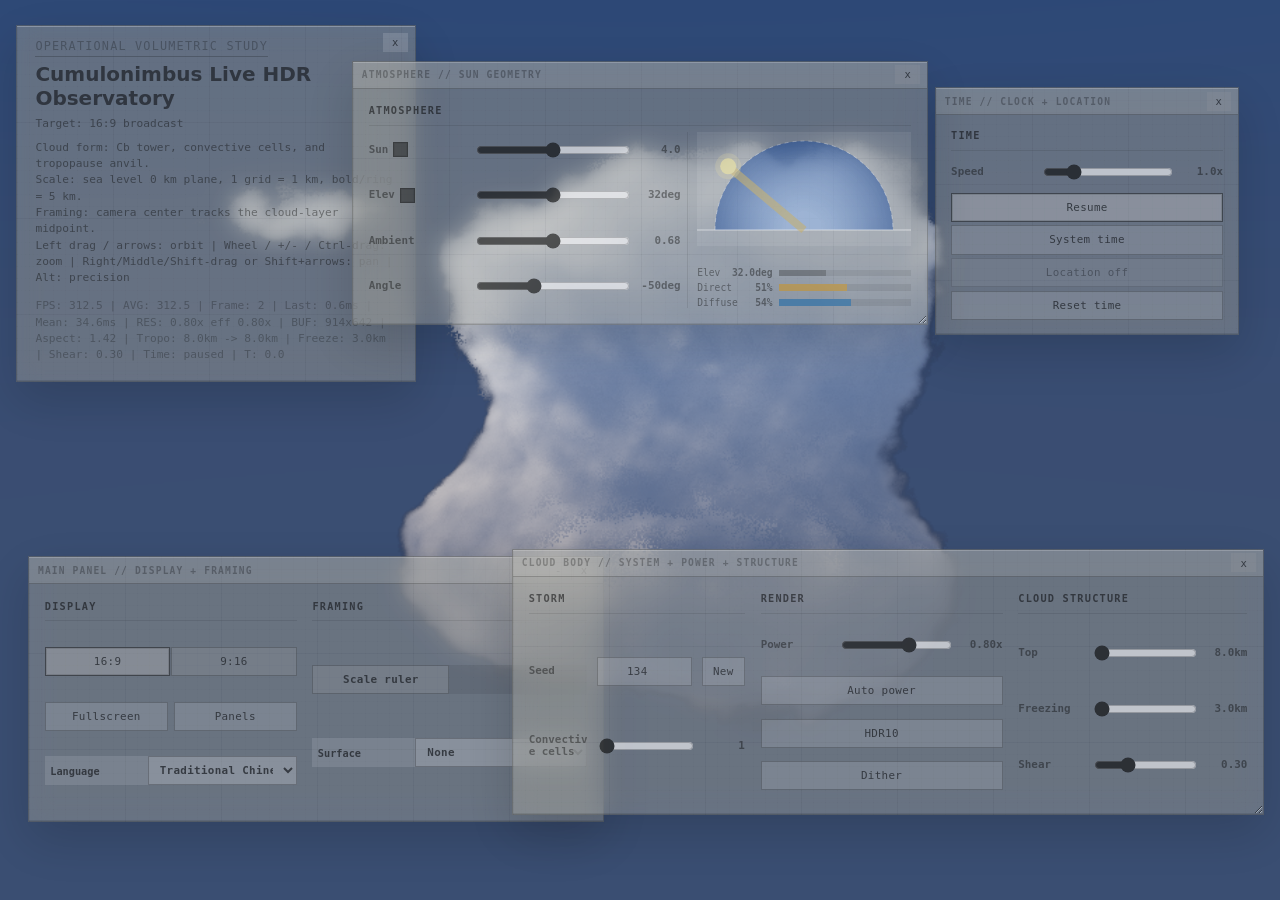
<file: index.html>
<!doctype html>
<html lang="zh-TW">
  <head>
    <meta charset="UTF-8" />
    <meta name="viewport" content="width=device-width, initial-scale=1.0" />
    <title>Cumulonimbus Live HDR Observatory</title>
    <meta
      name="description"
      content="Interactive WebGL cumulonimbus cloud observatory for live HDR-oriented look development, scale inspection, and broadcast framing."
    />
    <meta name="theme-color" content="#eaf5fb" />
    <link rel="canonical" href="https://cloud.colorgeek.co/" />
    <meta property="og:title" content="Cumulonimbus Live HDR Observatory" />
    <meta
      property="og:description"
      content="Interactive WebGL cumulonimbus cloud observatory for live HDR-oriented look development."
    />
    <meta property="og:type" content="website" />
    <meta property="og:url" content="https://cloud.colorgeek.co/" />
    <link rel="icon" href="/favicon.svg" type="image/svg+xml" />
    <script type="module" crossorigin src="/assets/main-DXZB9pTj.js"></script>
    <link rel="stylesheet" crossorigin href="/assets/main-CRvdJsG0.css">
  </head>
  <body>
    <div id="app"></div>
    <noscript>This cloud renderer requires JavaScript.</noscript>
  </body>
</html>
</file>
<file: assets/main-CRvdJsG0.css>
:root{color-scheme:light;--stage-sky-fill: #405b83;--stage-sky-deep: #071122;--stage-paper: 246 242 236;--stage-paper-cool: 225 236 244;--stage-ink: 37 40 45;--stage-line: rgb(37 40 45 / .2);--stage-line-strong: rgb(37 40 45 / .34);--stage-text: rgb(36 38 42 / .9);--stage-text-soft: rgb(42 48 56 / .72);--stage-text-faint: rgb(42 48 56 / .54);--stage-blue-signal: #3b78a7;--stage-sunlit: #c49a43;--stage-danger: #b75b4b;--stage-render-top: 0px;--stage-render-right: 100vw;--stage-render-bottom: 100vh;--stage-render-left: 0px;font-family:Segoe UI Variable,Aptos,Segoe UI,system-ui,sans-serif;background:var(--stage-sky-fill)}*{box-sizing:border-box}html,body{width:100%;height:100%;margin:0;overflow:hidden}body{color:var(--stage-text-soft);background:var(--stage-sky-fill);letter-spacing:0}body[data-background=transparent],html[data-background=transparent]{background:transparent}button,input,select{font:inherit}button{min-height:1.8rem;border:1px solid var(--stage-line);border-radius:0;color:var(--stage-text);background:#ffffff47;cursor:pointer}button:hover,button:focus-visible,select:focus-visible,input:focus-visible{outline:1px solid rgb(37 40 45 / .55);outline-offset:1px}button:disabled{cursor:not-allowed;opacity:.55}noscript{position:fixed;inset:auto 1rem 1rem;z-index:40;color:#f3f6fb;font:14px/1.5 system-ui,sans-serif}.cloud-app-shell{position:fixed;inset:0;display:grid;place-items:stretch;overflow:hidden;background:var(--stage-sky-deep)}.stage-edge-fill{display:none}.stage-edge-fill:before,.stage-edge-fill:after{content:"";position:absolute;pointer-events:none}.stage-edge-fill:before{inset:var(--stage-render-top) calc(100vw - var(--stage-render-right)) calc(100vh - var(--stage-render-bottom)) var(--stage-render-left);box-shadow:0 0 58px #111a2a57}.stage-edge-fill:after{left:0;right:0;bottom:0;height:25vh;background:linear-gradient(180deg,transparent,rgb(33 48 68 / .22))}.render-stage{position:relative;z-index:1;overflow:hidden;width:100vw;height:100vh;background:var(--stage-sky-deep)}#cloud-canvas{display:block;width:100%;height:100%;background:var(--stage-sky-deep);outline:none}html[data-render-mode=page] .render-stage,html[data-render-mode=page][data-orientation=landscape] .render-stage,html[data-render-mode=canvas] .render-stage,html[data-render-mode=canvas] #cloud-canvas{width:100vw;height:100vh}html[data-render-mode=canvas] #ui-bar,html[data-render-mode=canvas] #cloud-hud,html[data-render-mode=canvas] #panel-restore-dock{display:none}:root{--tp-paper: 176 176 170;--tp-paper-cool: 190 190 186;--tp-ink: 38 38 36;--tp-line: rgb(var(--tp-ink) / .16);--tp-line-heavy: rgb(var(--tp-ink) / .34);--tp-text: rgb(var(--tp-ink) / .88);--tp-text-soft: rgb(var(--tp-ink) / .68);--tp-text-faint: rgb(var(--tp-ink) / .44);--tp-font: ui-monospace, SFMono-Regular, "SF Mono", Menlo, Consolas, monospace;--tp-sans: "Segoe UI Variable", "Aptos", "Segoe UI", system-ui, sans-serif;--stage-sky-fill: #48455b;--stage-sky-deep: #48455b}body,.cloud-app-shell,body[data-controls-hidden=true],body[data-controls-hidden=true] .cloud-app-shell{background:var(--stage-sky-fill)}.cloud-app-shell[data-controls-hidden=true] #stage-edge-fill{display:none}.cloud-app-shell[data-controls-hidden=true] #render-container{width:100vw;height:100vh;box-shadow:none}#ui-bar{position:fixed;inset:0;z-index:20;pointer-events:none}.hud-panel,.control-panel,.panel-restore-dock{color:var(--tp-text);background:linear-gradient(rgb(var(--tp-ink) / .05) 1px,transparent 1px),linear-gradient(90deg,rgb(var(--tp-ink) / .05) 1px,transparent 1px),linear-gradient(rgb(var(--tp-ink) / .025) 1px,transparent 1px),linear-gradient(90deg,rgb(var(--tp-ink) / .025) 1px,transparent 1px),rgb(var(--tp-paper) / .52);background-size:96px 96px,96px 96px,12px 12px,12px 12px,auto;border:1px solid var(--tp-line-heavy);border-radius:0;box-shadow:inset 0 1px #ffffff6b,inset 0 -1px #0000001f,0 18px 46px #0003;opacity:.74;backdrop-filter:blur(12px) saturate(.72);-webkit-backdrop-filter:blur(12px) saturate(.72)}.hud-panel{position:fixed;top:clamp(1rem,2.8vh,1.65rem);left:clamp(1rem,4.1vw,5.4rem);z-index:22;width:clamp(24rem,22.5vw,28.6rem);min-height:13.7rem;padding:.78rem 1.15rem .9rem;font-family:var(--tp-sans);pointer-events:auto}.project-kicker{width:fit-content;padding:0 0 .18rem;color:var(--tp-text-faint);border-bottom:1px solid var(--tp-line-heavy);font-family:var(--tp-font);font-size:.74rem;font-weight:500;letter-spacing:.1em;text-transform:uppercase}.project-title{margin:.35rem 1.8rem .36rem 0;color:var(--tp-text);font-family:var(--tp-sans);font-size:1.25rem;font-weight:650;line-height:1.2}.hud-line{margin:.22rem 0;color:var(--tp-text-soft);font-family:var(--tp-font);font-size:.7rem;line-height:1.46}.hud-list{margin-top:.46rem}.hud-list span{display:block;overflow-wrap:anywhere}#fps-counter{margin-top:.72rem;color:var(--tp-text-faint)}.hud-close-button{position:absolute;top:.42rem;right:.46rem}.control-panel{position:fixed;z-index:24;min-width:min(18rem,calc(100vw - 1.4rem));max-width:calc(100vw - 1.4rem);min-height:9rem;max-height:calc(100dvh - 1.4rem);display:grid;grid-template-rows:auto 1fr;overflow:hidden;pointer-events:auto;resize:both;transition:opacity .18s ease,box-shadow .18s ease}.control-panel:hover,.control-panel:focus-within,.control-panel.floating-panel--dragging{opacity:.94;box-shadow:inset 0 1px #ffffff7a,inset 0 -1px #00000026,0 20px 56px #00000047}.control-panel.floating-panel--dragging{cursor:grabbing;backdrop-filter:none;-webkit-backdrop-filter:none;will-change:left,top}.control-panel.floating-panel--dragging .control-panel__chrome{cursor:grabbing}.control-panel:not([data-panel-collapsed=true]){height:auto}.control-panel--main{left:clamp(1rem,2.2vw,2.9rem);bottom:clamp(1.3rem,8.7vh,5.5rem);width:clamp(36rem,39vw,49.8rem);min-height:16.6rem;resize:none}.control-panel--time{right:clamp(1rem,3.2vw,4.2rem);top:clamp(4.8rem,9.7vh,6rem);width:clamp(19rem,20.5vw,26.2rem);min-height:13.2rem;resize:none}.control-panel--cloud{right:clamp(1rem,5vw,6.2rem);bottom:clamp(1.3rem,9.5vh,5.8rem);width:clamp(44rem,46.8vw,59.8rem);min-height:16.6rem}.control-panel--atmosphere{left:50%;top:clamp(3.8rem,6.2vh,4rem);width:clamp(34rem,36vw,45.8rem);min-height:15rem;transform:translate(-50%)}.control-panel__chrome{min-height:1.35rem;padding:.22rem .42rem .22rem .55rem;display:flex;align-items:center;justify-content:space-between;gap:.5rem;color:var(--tp-text-faint);border-bottom:1px solid var(--tp-line-heavy);background:rgb(var(--tp-paper-cool) / .32);cursor:move;user-select:none;touch-action:none}.control-panel__title{overflow:hidden;font-family:var(--tp-font);font-size:.6rem;font-weight:650;line-height:1.15;letter-spacing:.12em;text-overflow:ellipsis;text-transform:uppercase;white-space:nowrap}.control-panel__actions{display:flex;align-items:center;gap:1px;background:var(--tp-line)}.control-panel__body{min-height:0;padding:.52rem;display:grid;gap:1px;overflow:auto}.control-panel--main .control-panel__body{grid-template-columns:minmax(13rem,.92fr) minmax(15rem,1fr)}.control-panel--cloud .control-panel__body{grid-template-columns:minmax(10.5rem,.9fr) minmax(13.5rem,1fr) minmax(12rem,.95fr)}.control-panel--atmosphere .control-panel__body{grid-template-columns:minmax(0,1fr)}.control-group{min-width:0;min-height:7rem;padding:.46rem;display:grid;grid-template-columns:minmax(0,1fr);align-items:start;gap:.38rem;overflow:visible;background:transparent;border:0}.control-group--display{grid-template-columns:repeat(2,minmax(0,1fr));min-height:8.4rem}.control-group--framing{min-height:12.2rem}.control-group--time{min-height:0;gap:.22rem;padding:.34rem .42rem}.control-group--storm{min-height:10.6rem}.control-group--render,.control-group--cloud-structure{min-height:8.2rem}.control-group--atmosphere{grid-template-columns:minmax(0,1fr) minmax(9.8rem,.72fr);grid-template-areas:"label label" "sun widget" "elevation widget" "ambient widget" "angle widget";min-height:12.6rem}.control-group__label,.select-group,.framing-controls{min-height:1.35rem;padding:0 0 .32rem;color:var(--tp-text);border-bottom:1px solid var(--tp-line);font-family:var(--tp-font);font-size:.64rem;font-weight:760;letter-spacing:.12em;text-transform:uppercase}.control-group--atmosphere .control-group__label{grid-area:label}.control-group--display .control-group__label,.control-group--display .segmented-controls,.control-group--display .select-group,.control-group--framing .control-group__label,.control-group--framing .framing-controls,.control-group--framing .select-group,.control-group--time .control-group__label,.control-group--storm .control-group__label,.control-group--render .control-group__label,.control-group--cloud-structure .control-group__label{grid-column:1 / -1}.segmented-controls,.framing-controls{display:grid;grid-template-columns:repeat(2,minmax(0,1fr));gap:1px;background:rgb(var(--tp-ink) / .12)}.framing-controls{padding:0;border:0}button,.seed-input,.time-input,.tp-select{min-width:0;min-height:1.82rem;padding:0 .45rem;border:1px solid var(--tp-line-heavy);border-radius:0;color:var(--tp-text);background:#ffffff2e;font-family:var(--tp-font);font-size:.68rem;letter-spacing:.03em;box-shadow:none}button:hover{color:var(--tp-text);border-color:rgb(var(--tp-ink) / .48);background:#f6f2ec3d;box-shadow:inset 0 0 0 1px rgb(var(--tp-ink) / .08)}button:active,button.active,button.enabled,button[aria-pressed=true],.btn-toggle.enabled,.btn-action:active{color:var(--tp-text);border-color:rgb(var(--tp-ink) / .76);background:#f6f2ec5c;box-shadow:inset 0 0 0 1px rgb(var(--tp-ink) / .16)}.panel-button{min-width:1.55rem;min-height:1.18rem;padding:0 .28rem;border-color:transparent;background:#fff3;font-size:.66rem;line-height:1}.slider-group{display:grid;grid-template-columns:minmax(3.6rem,.62fr) minmax(0,1fr) minmax(2.7rem,auto);align-items:center;gap:.58rem;min-height:2.2rem;padding:.08rem 0;color:var(--tp-text-soft);font-family:var(--tp-font);font-size:.68rem}.slider-group label,.slider-label,.readout{color:var(--tp-text-soft);font-family:var(--tp-font);font-size:.68rem;font-weight:650;line-height:1.12;overflow-wrap:anywhere}.slider-label{display:flex;align-items:center;gap:.32rem}.readout{min-width:2.7rem;text-align:right}.slider-group input[type=range]{width:100%;min-width:0;accent-color:rgb(var(--tp-ink) / .72)}.select-group{display:grid;grid-template-columns:minmax(6rem,auto) minmax(0,1fr);align-items:center;gap:.42rem;padding:0;border:0;background:#ffffff29;text-transform:none;letter-spacing:0}.select-group span{padding-left:.34rem;color:var(--tp-text);font-weight:760}.morphology-library{display:grid;gap:.44rem;padding:.42rem;border:1px solid var(--tp-line);background:#ffffff1f}.morphology-library__status{display:grid;gap:.12rem;padding-bottom:.36rem;border-bottom:1px solid var(--tp-line)}.morphology-library__eyebrow,.morphology-card__code,.morphology-card em{font-family:var(--tp-font);letter-spacing:.08em;text-transform:uppercase}.morphology-library__eyebrow{color:var(--tp-text-faint);font-size:.55rem;font-weight:760}.morphology-library__status strong{color:var(--tp-text);font-family:var(--tp-font);font-size:.78rem;line-height:1.08}.morphology-library__status small{color:var(--tp-text-soft);font-family:var(--tp-font);font-size:.58rem;line-height:1.34}.morphology-library__grid{display:grid;grid-template-columns:repeat(2,minmax(0,1fr));gap:.32rem}.morphology-card{min-height:4.9rem;padding:.38rem;display:grid;grid-template-columns:auto minmax(0,1fr);align-items:start;gap:.16rem .34rem;text-align:left}.morphology-card__code{min-width:2rem;padding-top:.08rem;color:var(--tp-text-faint);font-size:.52rem;font-weight:780}.morphology-card strong{overflow:hidden;color:var(--tp-text);font-size:.64rem;line-height:1.08;text-overflow:ellipsis;white-space:nowrap}.morphology-card__intent{grid-column:1 / -1;color:var(--tp-text-soft);font-size:.56rem;line-height:1.26}.morphology-card em{grid-column:1 / -1;color:var(--tp-text-faint);font-size:.5rem;font-style:normal;line-height:1.15}.morphology-card.active,.morphology-card[aria-pressed=true]{border-color:rgb(var(--tp-ink) / .76);background:#f6f2ec5c;box-shadow:inset 0 0 0 1px rgb(var(--tp-ink) / .16)}.seed-input,.time-input{width:100%;text-align:center}#btn-random-seed{min-height:1.82rem;padding:0 .45rem}.link-chip{position:relative;width:.92rem;min-width:.92rem;height:.92rem;min-height:.92rem;padding:0;border-color:var(--tp-line-heavy);background:transparent}.link-chip.enabled{background:rgb(var(--tp-ink) / .72)}.slider-group--sun{grid-area:sun}.slider-group--elevation{grid-area:elevation}.slider-group--ambient{grid-area:ambient}.slider-group--angle{grid-area:angle}.solar-orbit-widget{grid-area:widget;min-height:11rem;padding-left:.6rem;display:grid;grid-template-rows:minmax(6.2rem,1fr) auto;align-self:stretch;border-left:1px solid var(--tp-line)}#atm-canvas{width:100%;height:7.1rem;display:block;background:#ffffff1a}.atm-dashboard{display:grid;gap:.24rem;margin-top:.35rem}.atm-meter{display:grid;grid-template-columns:4.7rem minmax(0,1fr);align-items:center;gap:.42rem;font-family:var(--tp-font);font-size:.6rem;color:var(--tp-text-soft)}.atm-meter span{display:flex;justify-content:space-between}.atm-meter strong{font-weight:650}.atm-meter i{height:.42rem;overflow:hidden;background:rgb(var(--tp-ink) / .12);font-style:normal}.atm-meter b{display:block;width:0%;height:100%;background:rgb(var(--tp-ink) / .35)}#dash-dir-fill{background:var(--stage-sunlit)}#dash-dif-fill{background:var(--stage-blue-signal)}.sync-status{padding:.22rem .34rem;border:1px solid var(--tp-line);color:var(--tp-text-soft);background:#ffffff24;font-family:var(--tp-font);font-size:.62rem}.control-panel[data-panel-collapsed=true]{width:min(18.5rem,calc(100vw - 1.4rem))!important;height:1.35rem!important;min-height:0!important;max-height:1.35rem!important;grid-template-rows:auto!important;resize:none}.control-panel[data-panel-collapsed=true] .control-panel__body{display:none}.panel-restore-dock{position:fixed;right:max(.7rem,env(safe-area-inset-right));top:max(.7rem,env(safe-area-inset-top));z-index:30;display:flex;align-items:center;gap:1px;pointer-events:auto;padding:.28rem}.panel-restore-dock button{min-height:1.8rem;border-color:transparent;background:rgb(var(--tp-paper) / .62)}.dock-time-toggle{min-width:3.8rem;font-weight:760}[hidden]{display:none!important}@media(max-width:1500px){.hud-panel{left:1rem;width:25rem}.control-panel--main{width:36rem}.control-panel--cloud{right:1rem;width:47rem}.control-panel--atmosphere{width:36rem}}@media(max-width:980px),(pointer:coarse){.hud-panel{top:.5rem;left:.5rem;width:min(24rem,calc(100vw - 1rem));min-height:8rem}.hud-list{display:none}#ui-bar{inset:auto .5rem max(.5rem,env(safe-area-inset-bottom));height:clamp(13rem,40dvh,18rem);display:grid;grid-auto-flow:column;grid-auto-columns:minmax(16rem,82vw);gap:.42rem;overflow-x:auto;pointer-events:auto}.control-panel,.control-panel--main,.control-panel--time,.control-panel--cloud,.control-panel--atmosphere{position:relative;inset:auto;width:auto;height:100%;min-width:0;min-height:0;max-width:none;max-height:none;transform:none;resize:none;opacity:.92;scroll-snap-align:center}.control-panel__body,.control-panel--main .control-panel__body,.control-panel--cloud .control-panel__body{grid-template-columns:repeat(2,minmax(0,1fr));overflow:auto}.control-group--atmosphere{grid-template-columns:repeat(2,minmax(0,1fr));grid-template-areas:none}.control-group--atmosphere>*{grid-area:auto;grid-column:1 / -1}.solar-orbit-widget{border-left:0;border-top:1px solid var(--tp-line);padding:.4rem 0 0}.morphology-library__grid{grid-template-columns:minmax(0,1fr)}}.cloud-app-shell--compact #ui-bar{inset:auto max(.55rem,env(safe-area-inset-right)) max(.55rem,env(safe-area-inset-bottom)) max(.55rem,env(safe-area-inset-left));height:auto;max-height:min(58dvh,30rem);display:flex;justify-content:center;overflow:visible;pointer-events:none}.cloud-app-shell--compact .hud-panel{top:max(.5rem,env(safe-area-inset-top));right:max(0,env(safe-area-inset-right));left:max(0,env(safe-area-inset-left));width:auto;height:9.37rem;min-height:9.37rem;margin:10px 8px 0;padding:.52rem .82rem .58rem;border:0;color:#969673;background:linear-gradient(rgb(var(--tp-ink) / .05) 1px,transparent 1px),linear-gradient(90deg,rgb(var(--tp-ink) / .05) 1px,transparent 1px),linear-gradient(rgb(var(--tp-ink) / .025) 1px,transparent 1px),linear-gradient(90deg,rgb(var(--tp-ink) / .025) 1px,transparent 1px),#647690;background-size:96px 96px,96px 96px,12px 12px,12px 12px,auto;opacity:.72;font-size:1.125rem;font-weight:300}.cloud-app-shell--compact .project-kicker{padding-bottom:.12rem;font-size:.58rem;letter-spacing:.105em}.cloud-app-shell--compact .project-title{margin:.24rem 1.65rem .24rem 0;color:#969673;font-size:1.1875rem;line-height:1.12}.cloud-app-shell--compact .hud-line{margin:.14rem 0;color:#969673;font-size:.58rem;font-weight:300;line-height:1.28}.cloud-app-shell--compact .hud-list{display:none}.cloud-app-shell--compact #fps-counter{margin-top:.34rem;color:#969673;font-size:.6425rem}.cloud-app-shell--compact .hud-close-button{top:.34rem;right:.34rem}.cloud-app-shell--compact .control-panel--mobile-time{--compact-label-width: clamp(3.25rem, 14vw, 3.85rem);--compact-row-height: 2.12rem;--compact-atmosphere-visual-height: clamp(9.4rem, 15dvh, 10rem);--compact-atmosphere-dashboard-height: 1.55rem;--compact-atmosphere-row-height: calc( (var(--compact-atmosphere-visual-height) - var(--compact-gap)) / 2 );--compact-orbit-aspect: 3 / 1;--compact-gap: .44rem;--compact-text-size: .68rem;--compact-label-size: .64rem;--compact-time-control-width: clamp(11.5rem, 34vw, 12.25rem);--compact-scale-control-width: clamp(7.2rem, 21vw, 9rem);--compact-play-accent: 188 42 38;position:relative;inset:auto;width:min(31rem,100%);min-width:0;min-height:0;max-width:100%;max-height:min(56dvh,29rem);transform:none;resize:none;opacity:.92;font-family:var(--tp-font);font-size:var(--compact-text-size);pointer-events:auto}.cloud-app-shell--compact .control-panel--mobile-time .control-panel__chrome{min-height:1.38rem;padding:.22rem .38rem .2rem .5rem;border-bottom-color:rgb(var(--tp-ink) / .2);cursor:default;touch-action:manipulation}.cloud-app-shell--compact .control-panel--mobile-time .control-panel__title{font-family:var(--tp-font);font-size:.6rem;font-weight:760;line-height:1;letter-spacing:.1em}.cloud-app-shell--compact .control-panel--mobile-time .control-panel__body{grid-template-columns:minmax(0,1fr);align-items:start;gap:0;padding:.525rem 1.2725rem .3975rem;overflow:auto}.cloud-app-shell--compact .control-group--mobile-time,.cloud-app-shell--compact .control-group--compact-seed-tools,.cloud-app-shell--compact .control-group--compact-atmosphere{min-height:0;padding:.38rem 0;gap:var(--compact-gap);border-top:1px solid rgb(var(--tp-ink) / .12)}.cloud-app-shell--compact .control-group--mobile-time .control-group__label,.cloud-app-shell--compact .control-group--compact-seed-tools .control-group__label,.cloud-app-shell--compact .control-group--compact-atmosphere .control-group__label{grid-area:auto;min-height:0;padding:0;border:0;color:rgb(var(--tp-ink) / .74);font-family:var(--tp-font);font-size:var(--compact-label-size);font-weight:780;line-height:1;letter-spacing:.105em}.cloud-app-shell--compact .control-group--mobile-time{grid-column:1 / -1;grid-template-columns:calc(var(--compact-row-height) + .42rem) minmax(0,1fr);align-items:center;column-gap:.48rem}.cloud-app-shell--compact .control-group--mobile-time>.slider-group{grid-column:2;grid-row:1;grid-template-columns:minmax(3.8rem,auto) minmax(0,1fr) minmax(3rem,auto)}.cloud-app-shell--compact .compact-transport-action{grid-column:1;grid-row:1;min-width:0}.cloud-app-shell--compact .compact-sync-toggle{grid-column:2;grid-row:1;justify-self:end;display:inline-grid;grid-template-columns:auto auto;align-items:center;gap:.34rem;min-height:var(--compact-row-height);min-width:4.2rem;padding:0 .48rem;border:1px solid var(--tp-line-heavy);color:var(--tp-text-soft);background:#ffffff1f;font-family:var(--tp-font);font-size:.7rem;font-weight:680;letter-spacing:.09em;text-transform:uppercase;cursor:pointer}.cloud-app-shell--compact .control-group--compact-atmosphere>.compact-sync-toggle{align-self:start}.cloud-app-shell--compact .compact-sync-toggle input{width:.86rem;height:.86rem;margin:0;accent-color:rgb(var(--tp-ink) / .72)}.cloud-app-shell--compact .control-group--mobile-time #sync-status{grid-column:1 / -1}.cloud-app-shell--compact .control-group--compact-seed-tools{grid-column:1 / -1;grid-template-columns:var(--compact-label-width) minmax(0,1fr);align-items:center;column-gap:.46rem;margin-left:5px}.cloud-app-shell--compact .control-group--compact-seed-tools .control-group__label{grid-column:1}.cloud-app-shell--compact .control-group--compact-seed-tools .slider-group{grid-column:2;grid-template-columns:minmax(0,1fr) var(--compact-row-height)}.cloud-app-shell--compact .control-group--compact-seed-tools .slider-group label{display:none}.cloud-app-shell--compact .control-group--compact-atmosphere{grid-column:1 / -1;grid-template-columns:var(--compact-label-width) var(--compact-time-control-width) minmax(0,1fr) var(--compact-scale-control-width);grid-template-rows:var(--compact-row-height) auto;align-items:center;column-gap:.46rem;row-gap:.34rem;margin-top:1px;margin-left:4px}.cloud-app-shell--compact .control-group--compact-atmosphere>.control-group__label{grid-column:1;grid-row:1}.cloud-app-shell--compact .control-group--compact-atmosphere>.digital-group--atmosphere-time{grid-column:2;grid-row:1}.cloud-app-shell--compact .digital-group--atmosphere-time{display:grid;grid-template-columns:minmax(5.75rem,1fr) minmax(4.2rem,auto);align-items:center;gap:.36rem;width:100%}.cloud-app-shell--compact .digital-group--atmosphere-time .time-input{grid-column:1;grid-row:1}.cloud-app-shell--compact .control-group--compact-atmosphere>#btn-grid{grid-column:4;grid-row:1}.cloud-app-shell--compact .digital-group--atmosphere-time .time-input::-webkit-calendar-picker-indicator{width:0;height:0;margin:0;opacity:0;pointer-events:none}.cloud-app-shell--compact .control-group--compact-atmosphere>.solar-orbit-widget{grid-area:auto;grid-column:1 / -1;grid-row:2;justify-self:stretch;align-self:center;width:100%;height:auto;aspect-ratio:var(--compact-orbit-aspect);min-height:0;padding:0;border:0;border-top:1px solid rgb(var(--tp-ink) / .12);background:repeating-linear-gradient(90deg,rgb(var(--tp-ink) / .045) 0 1px,transparent 1px 14px),repeating-linear-gradient(0deg,rgb(var(--tp-ink) / .035) 0 1px,transparent 1px 14px);display:grid;grid-template-columns:minmax(6.7rem,.36fr) minmax(0,1fr);grid-template-rows:minmax(0,1fr);gap:.42rem;overflow:hidden;cursor:grab;touch-action:none}.cloud-app-shell--compact .control-group--compact-atmosphere #atm-canvas{grid-column:2;grid-row:1;display:block;width:100%;height:100%;max-width:100%;max-height:100%;cursor:inherit;touch-action:none}.cloud-app-shell--compact .control-group--compact-atmosphere>.solar-orbit-widget.is-dragging{cursor:grabbing}.cloud-app-shell--compact .control-group--compact-atmosphere .atm-dashboard{display:grid;grid-column:1;grid-row:1;grid-template-columns:minmax(0,1fr);align-self:end;gap:.34rem;margin-top:0;padding:.18rem 0 .34rem}.cloud-app-shell--compact .control-group--compact-atmosphere .atm-meter{grid-template-columns:minmax(0,1fr);gap:.08rem;min-width:0;color:rgb(var(--tp-ink) / .72);font-size:.52rem;line-height:1}.cloud-app-shell--compact .control-group--compact-atmosphere .atm-meter span{display:block;overflow:hidden;white-space:nowrap}.cloud-app-shell--compact .control-group--compact-atmosphere .atm-meter strong{margin-left:.08rem;color:rgb(var(--tp-ink) / .82);font-weight:720}.cloud-app-shell--compact .control-group--compact-atmosphere .atm-meter i{height:.24rem}.cloud-app-shell--compact .control-panel--mobile-time #btn-grid{width:100%}.cloud-app-shell--compact .control-panel--mobile-time #btn-time-toggle{position:relative;width:var(--compact-row-height);min-width:var(--compact-row-height);height:var(--compact-row-height);min-height:var(--compact-row-height);border-radius:999px;padding:0;overflow:hidden;color:transparent;font-size:0}.cloud-app-shell--compact .control-panel--mobile-time #btn-random-seed{position:relative;width:var(--compact-row-height);min-width:var(--compact-row-height);height:var(--compact-row-height);min-height:var(--compact-row-height);justify-self:end;border-radius:999px;border-color:rgb(var(--compact-play-accent) / .5);color:transparent;background:rgb(var(--compact-play-accent) / .08);font-size:0;overflow:hidden}.cloud-app-shell--compact .control-panel--mobile-time #btn-random-seed:before{content:"";position:absolute;inset:.53rem;border:.13rem solid rgb(var(--compact-play-accent) / .72);border-left-color:transparent;border-radius:999px;transform:rotate(-34deg)}.cloud-app-shell--compact .control-panel--mobile-time #btn-random-seed:after{content:"";position:absolute;top:.42rem;right:.48rem;width:0;height:0;border-top:.18rem solid transparent;border-bottom:.18rem solid transparent;border-left:.32rem solid rgb(var(--compact-play-accent) / .78);transform:rotate(45deg)}.cloud-app-shell--compact .control-panel--mobile-time #btn-time-toggle.compact-play-toggle:before,.cloud-app-shell--compact .control-panel--mobile-time #btn-time-toggle.compact-play-toggle:after{content:"";display:block}.cloud-app-shell--compact .control-panel--mobile-time #btn-time-toggle.compact-play-toggle:before{width:0;height:0;position:absolute;left:50%;top:50%;margin-left:.05rem;transform:translate(-50%,-50%);border-top:.42rem solid transparent;border-bottom:.42rem solid transparent;border-left:.72rem solid rgb(var(--compact-play-accent) / .56);filter:drop-shadow(0 0 3px rgb(var(--compact-play-accent) / .16))}.cloud-app-shell--compact .control-panel--mobile-time #btn-time-toggle.compact-play-toggle:after{display:none}.cloud-app-shell--compact .control-panel--mobile-time #btn-time-toggle.compact-play-toggle[aria-pressed=false]{display:block}.cloud-app-shell--compact .control-panel--mobile-time #btn-time-toggle.compact-play-toggle[aria-pressed=false]:before,.cloud-app-shell--compact .control-panel--mobile-time #btn-time-toggle.compact-play-toggle[aria-pressed=false]:after{position:absolute;display:block;top:50%;width:.18rem;height:.88rem;margin:0;transform:translateY(-50%);border:0;border-radius:999px;background:linear-gradient(180deg,rgb(var(--compact-play-accent) / .58),rgb(var(--compact-play-accent) / .34));filter:drop-shadow(0 0 3px rgb(var(--compact-play-accent) / .16))}.cloud-app-shell--compact .control-panel--mobile-time #btn-time-toggle.compact-play-toggle[aria-pressed=false]:before{left:calc(50% - .24rem)}.cloud-app-shell--compact .control-panel--mobile-time #btn-time-toggle.compact-play-toggle[aria-pressed=false]:after{left:calc(50% + .06rem)}.cloud-app-shell--compact .control-panel--mobile-time button,.cloud-app-shell--compact .control-panel--mobile-time .seed-input,.cloud-app-shell--compact .control-panel--mobile-time .time-input{min-height:var(--compact-row-height);font-family:var(--tp-font);font-size:var(--compact-text-size);font-weight:560;letter-spacing:.015em}.cloud-app-shell--compact .control-panel--mobile-time .panel-button{min-width:1.55rem;min-height:1.18rem;padding:0 .28rem;font-size:.66rem;line-height:1}.cloud-app-shell--compact .control-panel--mobile-time .slider-group{min-height:var(--compact-row-height);gap:.5rem;padding:0;color:var(--tp-text-soft);font-family:var(--tp-font);font-size:var(--compact-text-size)}.cloud-app-shell--compact .control-panel--mobile-time .slider-group label,.cloud-app-shell--compact .control-panel--mobile-time .slider-label,.cloud-app-shell--compact .control-panel--mobile-time .readout{font-family:var(--tp-font);font-size:.72rem;font-weight:680;line-height:1}.cloud-app-shell--compact .control-panel--mobile-time .readout,.cloud-app-shell--compact .control-panel--mobile-time .seed-input,.cloud-app-shell--compact .control-panel--mobile-time .time-input{font-variant-numeric:tabular-nums}.cloud-app-shell--compact .control-panel--mobile-time input[type=range]{height:var(--compact-row-height);cursor:pointer}.cloud-app-shell--compact .control-panel--mobile-time input[type=range]::-webkit-slider-runnable-track{height:.38rem;border:1px solid rgb(var(--tp-ink) / .12);background:linear-gradient(90deg,rgb(var(--tp-ink) / .42),#ffffff94)}.cloud-app-shell--compact .control-panel--mobile-time input[type=range]::-webkit-slider-thumb{width:1.05rem;height:1.05rem;margin-top:-.39rem;border:1px solid rgb(var(--tp-ink) / .32);background:rgb(var(--tp-ink) / .62);cursor:pointer}.cloud-app-shell--compact .control-panel--mobile-time button:focus-visible,.cloud-app-shell--compact .control-panel--mobile-time input:focus-visible,.cloud-app-shell--compact .compact-sync-toggle:focus-within{outline:2px solid rgb(var(--tp-ink) / .5);outline-offset:2px}@media(max-width:460px){.cloud-app-shell--compact #ui-bar{max-height:62dvh}.cloud-app-shell--compact .control-panel--mobile-time{--compact-atmosphere-visual-height: clamp(8.8rem, 36vw, 9.5rem);--compact-time-control-width: clamp(10.25rem, 46vw, 11.6rem);--compact-scale-control-width: clamp(5rem, 21vw, 6rem);max-height:62dvh}.cloud-app-shell--compact .control-panel--mobile-time .control-panel__body{grid-template-columns:minmax(0,1fr)}.cloud-app-shell--compact .control-group--mobile-time,.cloud-app-shell--compact .control-group--compact-seed-tools,.cloud-app-shell--compact .control-group--compact-atmosphere{grid-column:1}.cloud-app-shell--compact .control-group--mobile-time{grid-template-columns:calc(var(--compact-row-height) + .42rem) minmax(0,1fr)}.cloud-app-shell--compact .control-group--compact-seed-tools{grid-template-columns:var(--compact-label-width) minmax(0,1fr)}.cloud-app-shell--compact .control-group--compact-atmosphere{grid-template-columns:var(--compact-label-width) var(--compact-time-control-width) var(--compact-scale-control-width)}.cloud-app-shell--compact .digital-group--atmosphere-time{grid-template-columns:minmax(5.55rem,1fr) minmax(3.8rem,auto)}.cloud-app-shell--compact .compact-sync-toggle{grid-column:2}.cloud-app-shell--compact .control-group--compact-atmosphere>#btn-grid{grid-column:3}.cloud-app-shell--compact .control-group--compact-atmosphere>.solar-orbit-widget{width:100%;height:auto}.cloud-app-shell--compact .control-group--compact-atmosphere #atm-canvas{width:100%;height:100%}}
</file>
